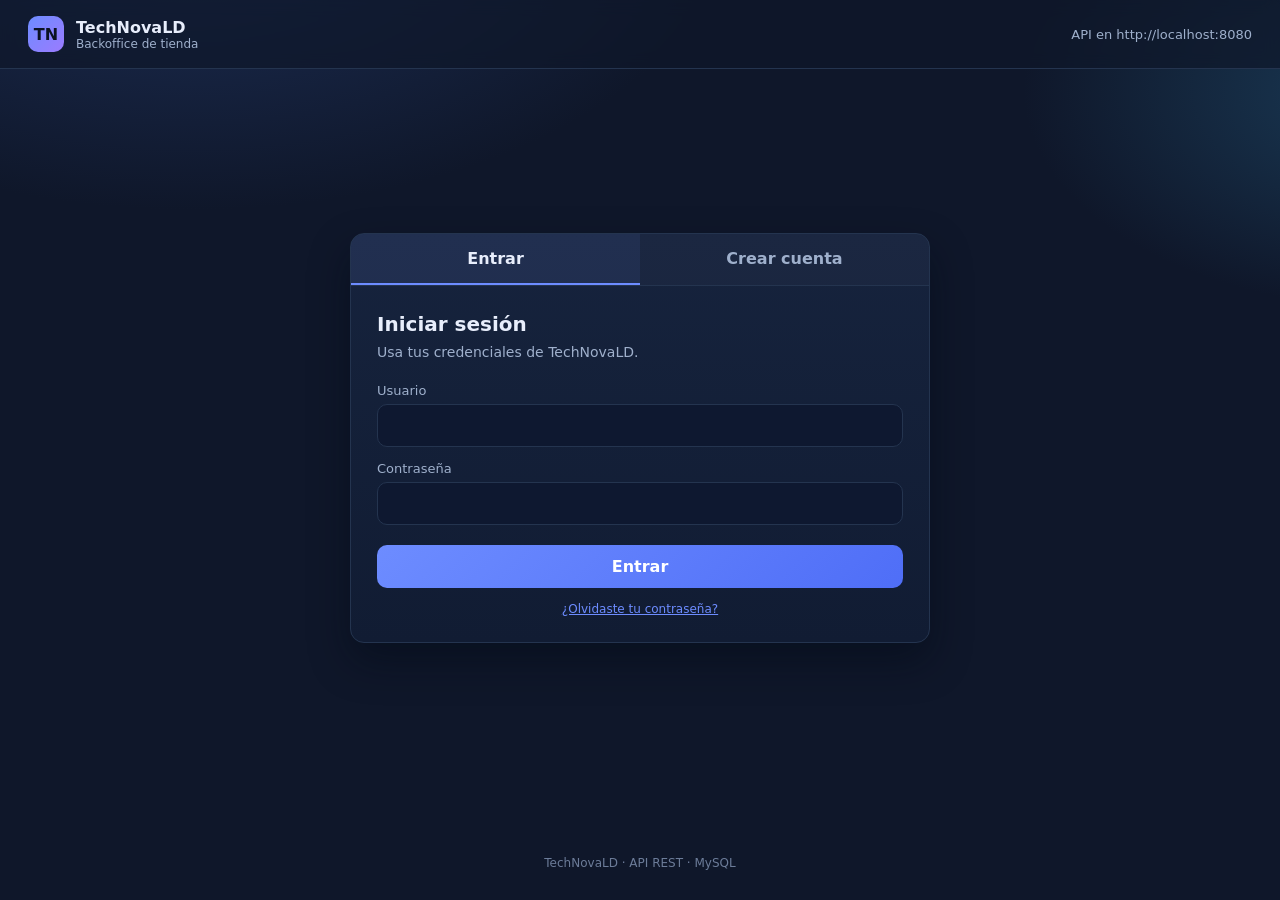
<file: src/main/resources/static/index.html>
<!DOCTYPE html>
<html lang="es">
<head>
    <meta charset="UTF-8">
    <meta name="viewport" content="width=device-width, initial-scale=1">
    <title>TechNovaLD · Acceso</title>
    <link rel="stylesheet" href="css/style.css">
</head>
<body>

<header class="topbar">
    <div class="brand">
        <span class="brand__mark" aria-hidden="true">TN</span>
        <span>TechNovaLD<small>Backoffice de tienda</small></span>
    </div>
    <span class="topbar__hint">API en http://localhost:8080</span>
</header>

<main class="auth">
    <section class="card" aria-label="Acceso y registro">

        <div class="sesion" id="banner-sesion" hidden>
            <span>Sesión iniciada como <strong data-usuario></strong> · <span data-rol></span></span>
            <div class="acciones">
                <a class="btn btn--ghost btn--sm" id="btn-panel" href="#">Ir a mi panel</a>
                <button type="button" class="btn btn--ghost btn--sm" id="btn-salir">Cerrar sesión</button>
            </div>
        </div>

        <div class="tabs" role="tablist" aria-label="Acceso o registro">
            <button class="tab is-active" data-panel="login" role="tab" aria-selected="true"
                    aria-controls="form-login">Entrar</button>
            <button class="tab" data-panel="registro" role="tab" aria-selected="false"
                    aria-controls="form-registro">Crear cuenta</button>
        </div>

        <div id="aviso" class="aviso" role="alert" hidden></div>

        <form id="form-login" class="panel is-active" data-panel="login" novalidate>
            <h2>Iniciar sesión</h2>
            <p class="lead">Usa tus credenciales de TechNovaLD.</p>
            <div class="grid">
                <div class="field full">
                    <label for="login-username">Usuario</label>
                    <input id="login-username" name="username" autocomplete="username" required>
                </div>
                <div class="field full">
                    <label for="login-password">Contraseña</label>
                    <input id="login-password" name="password" type="password"
                           autocomplete="current-password" required>
                </div>
            </div>
            <button class="btn" type="submit">Entrar</button>
            <p class="hint centro">
                <button type="button" class="enlace" id="btn-olvido">¿Olvidaste tu contraseña?</button>
            </p>
        </form>

        <form id="form-registro" class="panel" data-panel="registro" novalidate>
            <h2>Crear cuenta de cliente</h2>
            <p class="lead">El sistema genera tu usuario y contraseña.</p>
            <div class="grid">
                <div class="field">
                    <label for="reg-nombre">Nombre</label>
                    <input id="reg-nombre" name="nombre" autocomplete="given-name" maxlength="100" required>
                </div>
                <div class="field">
                    <label for="reg-apellido">Apellidos</label>
                    <input id="reg-apellido" name="apellido" autocomplete="family-name" maxlength="150" required>
                </div>
                <div class="field">
                    <label for="reg-dni">DNI</label>
                    <input id="reg-dni" name="dni" placeholder="12345678Z" maxlength="9"
                           pattern="[0-9]{8}[A-Z]" title="8 números y una letra mayúscula" required>
                </div>
                <div class="field">
                    <label for="reg-telefono">Teléfono</label>
                    <input id="reg-telefono" name="telefono" type="tel" autocomplete="tel"
                           maxlength="20" required>
                </div>
                <div class="field full">
                    <label for="reg-email">Email</label>
                    <input id="reg-email" name="email" type="email" autocomplete="email"
                           maxlength="100" required>
                </div>
                <div class="field full">
                    <label for="reg-direccion">Dirección</label>
                    <input id="reg-direccion" name="direccion" autocomplete="street-address"
                           maxlength="255" required>
                </div>
            </div>
            <button class="btn" type="submit">Crear cuenta</button>
        </form>

        <form id="form-recuperar" class="panel" data-panel="recuperar" novalidate>
            <h2>Recuperar contraseña</h2>
            <p class="lead">Te enviaremos una contraseña temporal al email de tu cuenta.</p>
            <div class="grid">
                <div class="field full">
                    <label for="rec-email">Email</label>
                    <input id="rec-email" name="email" type="email" autocomplete="email"
                           maxlength="100" required>
                </div>
            </div>
            <button class="btn" type="submit">Enviar contraseña temporal</button>
            <p class="hint centro">
                <button type="button" class="enlace" id="btn-volver-login">Volver al login</button>
            </p>
        </form>

        <section id="panel-exito" class="panel" data-panel="exito">
            <h2>Cuenta creada</h2>
            <p class="lead">Guarda estas credenciales: la contraseña no se vuelve a mostrar.</p>
            <div class="credenciales">
                <div class="credencial"><span>Usuario</span><code id="exito-username"></code></div>
                <div class="credencial"><span>Contraseña inicial</span><code id="exito-password"></code></div>
            </div>
            <button class="btn" type="button" id="btn-ir-login">Entrar con estas credenciales</button>
        </section>

    </section>
</main>

<p class="pie">TechNovaLD · API REST · MySQL</p>

<script type="module" src="js/auth.js"></script>
</body>
</html>
</file>
<file: src/main/resources/static/css/style.css>
:root {
    --bg: #0f172a;
    --bg-soft: #111c33;
    --card: #16233d;
    --border: #24344f;
    --text: #e8eefc;
    --muted: #9fb0cc;
    --accent: #6d8cff;
    --accent-strong: #4f6ef7;
    --ok: #35c48b;
    --error: #ff6b6b;
    --radius: 14px;
    --shadow: 0 18px 40px rgba(3, 8, 20, .45);
    --font: system-ui, -apple-system, "Segoe UI", Roboto, "Helvetica Neue", Arial, sans-serif;
}

* { box-sizing: border-box; }

body {
    margin: 0;
    min-height: 100vh;
    display: flex;
    flex-direction: column;
    font-family: var(--font);
    color: var(--text);
    background:
            radial-gradient(900px 500px at 15% -10%, #1d2f57 0%, transparent 60%),
            radial-gradient(700px 400px at 110% 10%, #1a3b57 0%, transparent 55%),
            var(--bg);
}

a { color: var(--accent); }

/* barra superior */
.topbar {
    display: flex;
    align-items: center;
    justify-content: space-between;
    gap: 16px;
    padding: 16px 28px;
    border-bottom: 1px solid var(--border);
    background: rgba(15, 23, 42, .7);
    backdrop-filter: blur(8px);
}

.brand { display: flex; align-items: center; gap: 12px; font-weight: 700; }
.brand small { display: block; font-size: 12px; font-weight: 500; color: var(--muted); }
.brand__mark {
    display: grid;
    place-items: center;
    width: 36px;
    height: 36px;
    border-radius: 10px;
    background: linear-gradient(135deg, var(--accent), #9b7bff);
    color: #0b1222;
    font-weight: 800;
}
.topbar__hint { color: var(--muted); font-size: 13px; }

/* tarjeta central */
.auth { flex: 1; display: grid; place-items: center; padding: 40px 20px 60px; }

.card {
    width: min(580px, 100%);
    overflow: hidden;
    border: 1px solid var(--border);
    border-radius: var(--radius);
    background: linear-gradient(180deg, var(--card), var(--bg-soft));
    box-shadow: var(--shadow);
}

/* sesión */
.sesion {
    display: flex;
    align-items: center;
    justify-content: space-between;
    gap: 12px;
    padding: 12px 24px;
    border-bottom: 1px solid var(--border);
    color: var(--muted);
    font-size: 13px;
}
.sesion strong { color: var(--text); }

/* pestañas */
.tabs { display: flex; border-bottom: 1px solid var(--border); background: rgba(255, 255, 255, .02); }

.tab {
    flex: 1;
    padding: 15px 12px;
    border: 0;
    border-bottom: 2px solid transparent;
    background: transparent;
    color: var(--muted);
    font: inherit;
    font-weight: 600;
    cursor: pointer;
}
.tab:hover { color: var(--text); }
.tab.is-active { color: var(--text); border-bottom-color: var(--accent); background: rgba(109, 140, 255, .08); }

/* paneles y formularios */
.panel { display: none; padding: 26px; }
.panel.is-active { display: block; }
.panel h2 { margin: 0 0 6px; font-size: 20px; }
.lead { margin: 0 0 20px; color: var(--muted); font-size: 14px; line-height: 1.5; }

.grid { display: grid; grid-template-columns: 1fr 1fr; gap: 14px; margin-bottom: 20px; }
.grid .full { grid-column: 1 / -1; }
@media (max-width: 540px) { .grid { grid-template-columns: 1fr; } }

.field { display: flex; flex-direction: column; gap: 6px; }
.field label { font-size: 13px; color: var(--muted); }
.field input {
    width: 100%;
    padding: 11px 12px;
    border: 1px solid var(--border);
    border-radius: 10px;
    background: #0e1830;
    color: var(--text);
    font: inherit;
    outline: none;
    transition: border-color .15s, box-shadow .15s;
}
.field input::placeholder { color: #6c7c99; }
.field input:focus { border-color: var(--accent); box-shadow: 0 0 0 3px rgba(109, 140, 255, .18); }

/* botones */
.btn {
    display: inline-flex;
    align-items: center;
    justify-content: center;
    gap: 8px;
    width: 100%;
    padding: 12px 16px;
    border: 0;
    border-radius: 10px;
    background: linear-gradient(135deg, var(--accent), var(--accent-strong));
    color: #fff;
    font: inherit;
    font-weight: 700;
    text-align: center;
    text-decoration: none;
    cursor: pointer;
    transition: filter .15s, transform .08s;
}
.btn:hover { filter: brightness(1.07); }
.btn:active { transform: translateY(1px); }
.btn[disabled] { opacity: .6; cursor: progress; }
.btn--ghost { background: transparent; border: 1px solid var(--border); color: var(--text); font-weight: 600; }
.btn--ghost:hover { border-color: var(--accent); filter: none; }
.btn--sm { width: auto; padding: 8px 12px; font-size: 13px; }

/* avisos */
.aviso {
    margin: 18px 26px 0;
    padding: 12px 14px;
    border: 1px solid transparent;
    border-radius: 10px;
    font-size: 14px;
    line-height: 1.45;
    white-space: pre-line;
}
.aviso--error { background: rgba(255, 107, 107, .1); border-color: rgba(255, 107, 107, .4); color: #ffc9c9; }
.aviso--ok { background: rgba(53, 196, 139, .1); border-color: rgba(53, 196, 139, .4); color: #b9f3d9; }

/* credenciales generadas */
.credenciales { display: grid; gap: 10px; margin-bottom: 18px; }
.credencial {
    display: flex;
    align-items: center;
    justify-content: space-between;
    gap: 12px;
    padding: 12px 14px;
    border: 1px dashed var(--border);
    border-radius: 10px;
    background: #0e1830;
}
.credencial span { color: var(--muted); font-size: 13px; }
.credencial code { color: #cfe0ff; font-size: 15px; }

/* tablas (paneles siguientes) */
table { width: 100%; border-collapse: collapse; font-size: 14px; }
th, td { padding: 10px 12px; text-align: left; border-bottom: 1px solid var(--border); }
th { color: var(--muted); font-size: 12px; font-weight: 600; text-transform: uppercase; letter-spacing: .04em; }
tbody tr:hover { background: rgba(255, 255, 255, .03); }

.pie { padding: 18px; color: #6c7c99; font-size: 12px; text-align: center; }

[hidden] { display: none !important; }

/* ============ paneles internos (admin / cliente) ============ */

.page {
    flex: 1;
    width: min(1180px, 100%);
    margin: 0 auto;
    padding: 24px 20px 48px;
}
.page--narrow { width: min(720px, 100%); }

.page__head {
    display: flex;
    align-items: flex-end;
    justify-content: space-between;
    gap: 16px;
    margin-bottom: 18px;
}
.page__head h1 { margin: 0; font-size: 24px; }
.page__head p { margin: 4px 0 0; color: var(--muted); font-size: 14px; }

.page > .aviso { margin: 0 0 18px; }

.admin {
    display: grid;
    grid-template-columns: 380px minmax(0, 1fr);
    gap: 20px;
    align-items: start;
}
.admin .card { width: 100%; }
@media (max-width: 940px) { .admin { grid-template-columns: 1fr; } }

.panel__head {
    display: flex;
    align-items: center;
    justify-content: space-between;
    gap: 12px;
    margin-bottom: 16px;
}
.panel__head h2 { margin: 0; }
.panel h3 { margin: 0 0 10px; font-size: 16px; }

.tabla-wrap { overflow-x: auto; }
.tabla-wrap table { min-width: 640px; }

.badge {
    display: inline-block;
    padding: 3px 9px;
    border: 1px solid var(--border);
    border-radius: 999px;
    color: var(--muted);
    font-size: 12px;
    font-weight: 600;
}
.badge--admin { color: #cfe0ff; border-color: rgba(109, 140, 255, .5); background: rgba(109, 140, 255, .12); }
.badge--trabajador { color: #b9f3d9; border-color: rgba(53, 196, 139, .45); background: rgba(53, 196, 139, .1); }
.badge--off { color: #ffc9c9; border-color: rgba(255, 107, 107, .4); background: rgba(255, 107, 107, .1); }

.muted { color: var(--muted); }
.hint { margin: 0; color: var(--muted); font-size: 12px; }

.acciones { display: flex; align-items: center; gap: 10px; flex-wrap: wrap; }
.acciones .btn { width: auto; }
.topbar .acciones { justify-content: flex-end; }

.field select {
    width: 100%;
    padding: 11px 12px;
    border: 1px solid var(--border);
    border-radius: 10px;
    background: #0e1830;
    color: var(--text);
    font: inherit;
    outline: none;
}
.field select:focus { border-color: var(--accent); box-shadow: 0 0 0 3px rgba(109, 140, 255, .18); }

.field input:disabled { opacity: .65; cursor: not-allowed; }

.bloque-exito {
    margin-top: 18px;
    padding-top: 18px;
    border-top: 1px solid var(--border);
}

/* ============ filas clicables ============ */

.fila { cursor: pointer; }
.fila:hover { background: rgba(255, 255, 255, .045); }
.fila:focus-visible { outline: 2px solid var(--accent); outline-offset: -2px; }

.tabla-hint { margin-top: 12px; }
.bloque-acciones { margin-top: 12px; }

/* ============ modal ============ */

.modal {
    position: fixed;
    inset: 0;
    z-index: 50;
    display: grid;
    place-items: center;
    padding: 20px;
}

.modal__backdrop {
    position: absolute;
    inset: 0;
    background: rgba(5, 9, 20, .7);
    backdrop-filter: blur(3px);
}

.modal__caja {
    position: relative;
    width: min(560px, 100%);
    max-height: min(80vh, 720px);
    overflow: auto;
    border: 1px solid var(--border);
    border-radius: var(--radius);
    background: linear-gradient(180deg, var(--card), var(--bg-soft));
    box-shadow: var(--shadow);
}

.modal__head {
    display: flex;
    align-items: center;
    justify-content: space-between;
    gap: 12px;
    padding: 18px 22px;
    border-bottom: 1px solid var(--border);
}
.modal__head h2 { margin: 0; font-size: 18px; }

.modal__cerrar {
    width: 34px;
    height: 34px;
    border: 1px solid var(--border);
    border-radius: 9px;
    background: transparent;
    color: var(--text);
    font-size: 20px;
    line-height: 1;
    cursor: pointer;
}
.modal__cerrar:hover { border-color: var(--accent); }

.modal__body { padding: 20px 22px; }
.modal__pie { padding: 0 22px 20px; }

.detalle {
    display: grid;
    grid-template-columns: 140px 1fr;
    gap: 10px 14px;
    margin: 0;
}
.detalle dt { color: var(--muted); font-size: 13px; }
.detalle dd { margin: 0; }

.modal__error {
    margin: 0;
    padding: 12px 14px;
    border: 1px solid rgba(255, 107, 107, .4);
    border-radius: 10px;
    background: rgba(255, 107, 107, .1);
    color: #ffc9c9;
    font-size: 14px;
}

body.sin-scroll { overflow: hidden; }

/* ============ enlaces de texto y ayudas ============ */

.enlace {
    padding: 0;
    border: 0;
    background: none;
    color: var(--accent);
    font: inherit;
    text-decoration: underline;
    cursor: pointer;
}
.enlace:hover { color: #9fb4ff; }

.centro { margin-top: 14px; text-align: center; }

/* Dentro de un modal el aviso no arrastra los márgenes de la tarjeta */
.modal .aviso { margin: 0 0 16px; }
</file>
